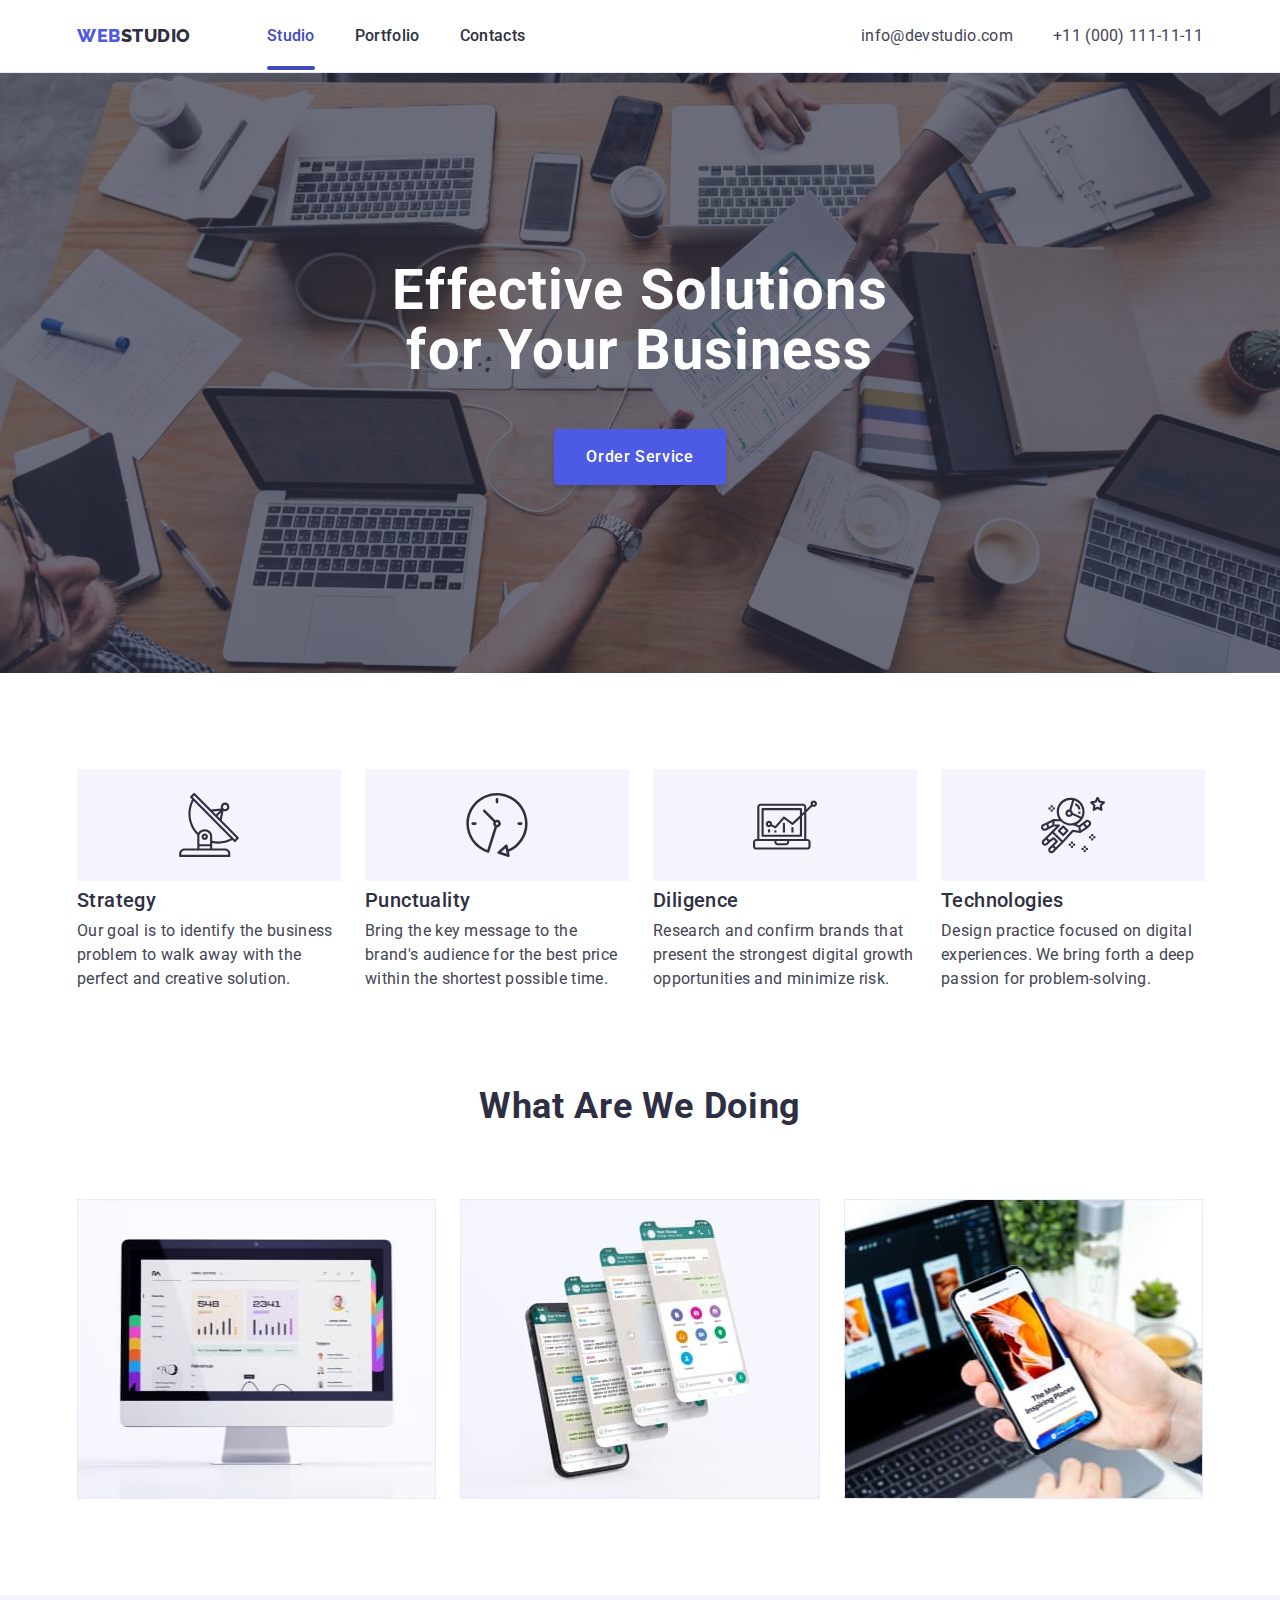
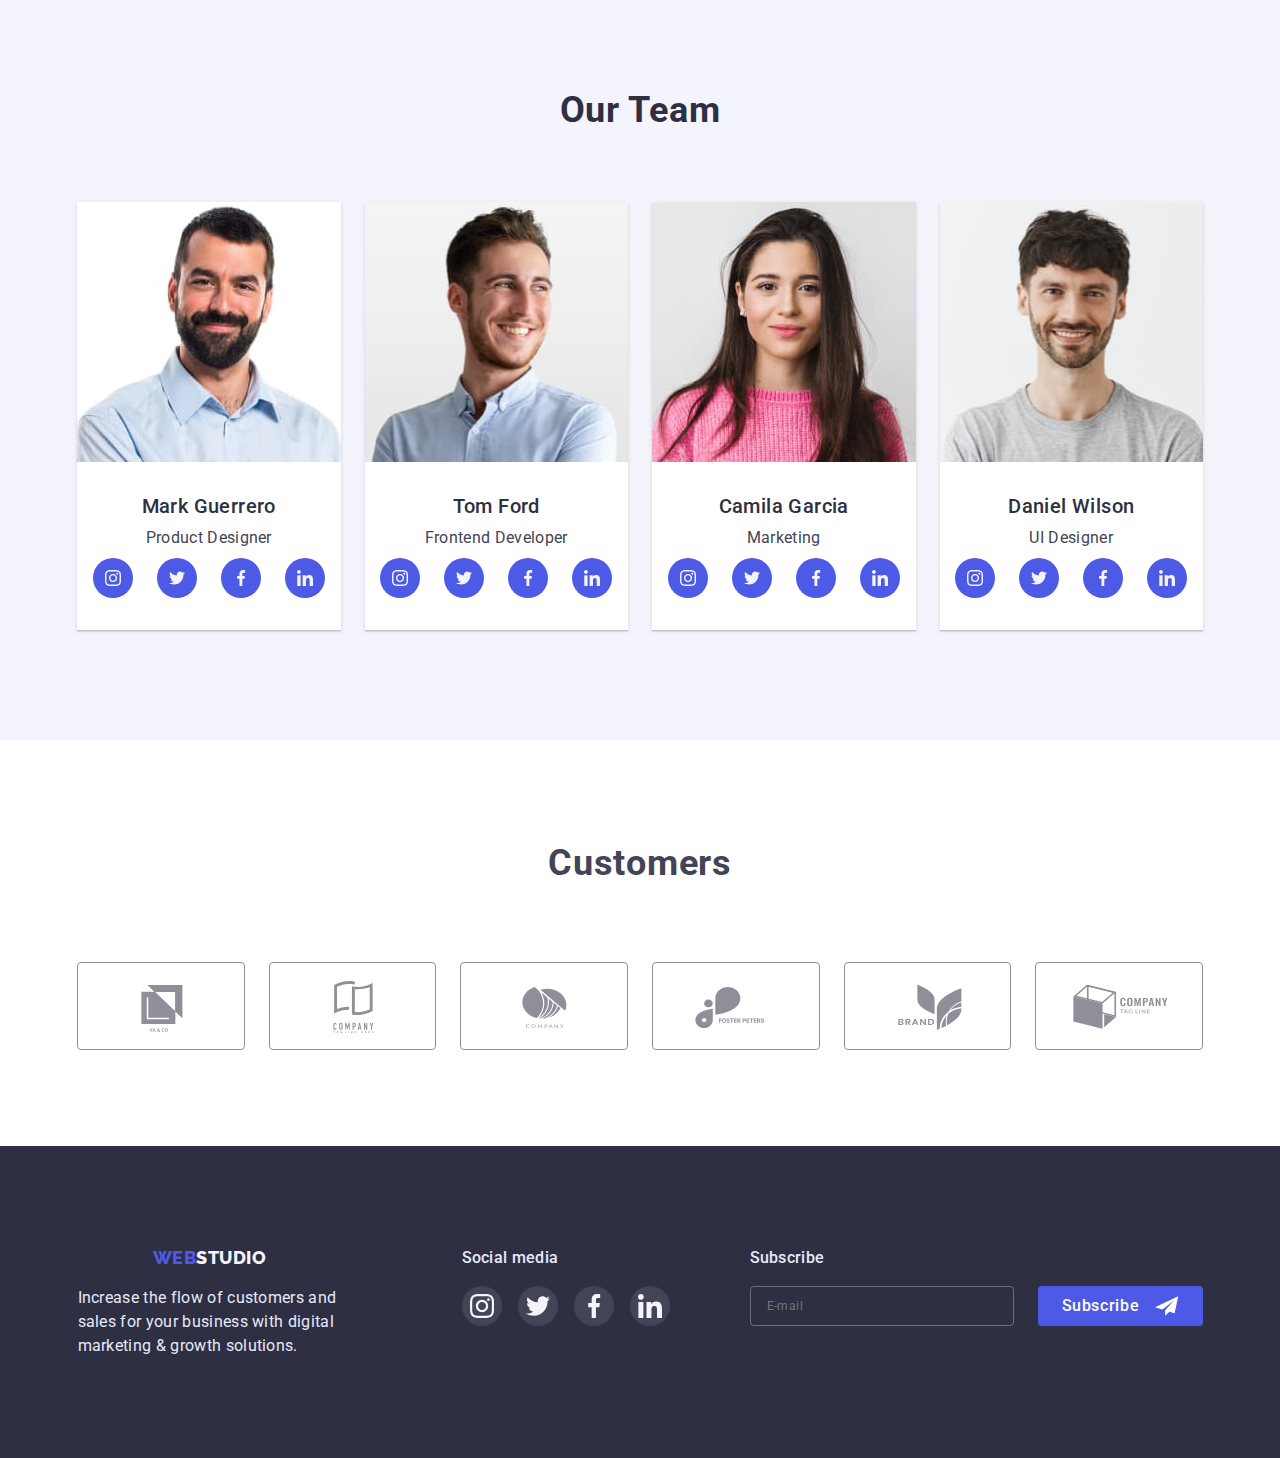
<file: index.html>
<!DOCTYPE html>
<html lang="en">
  <head>
    <meta charset="UTF-8" />
    <meta http-equiv="X-UA-Compatible" content="IE=edge" />
    <meta name="viewport" content="width=device-width, initial-scale=1.0" />
    <link rel="preconnect" href="https://fonts.googleapis.com" />
    <link rel="preconnect" href="https://fonts.gstatic.com" crossorigin />
    <link
      href="https://fonts.googleapis.com/css2?family=Raleway:wght@800&family=Roboto:wght@400;500;700&display=swap"
      rel="stylesheet"
    />
    <title>Document</title>
    <link
      rel="stylesheet"
      href="https://cdnjs.cloudflare.com/ajax/libs/modern-normalize/1.1.0/modern-normalize.min.css"
    />
    <link rel="stylesheet" href="./css/mobile.css" />
    <link rel="stylesheet" href="./css/tablet.css" />
    <link rel="stylesheet" href="./css/desktop.css" />
  </head>
  <body>
    <!-- Header-->
    <header class="header">
      <div class="header-container container">
        <nav class="header-nav">
          <a href="./index.html" class="logo"
            ><span class="logo-accent">Web</span>Studio</a
          >
          <ul class="site-nav list">
            <li>
              <a class="site-nav-link current" href="./index.html">Studio</a>
            </li>
            <li>
              <a class="site-nav-link" href="./portfolio.html">Portfolio</a>
            </li>
            <li>
              <a class="site-nav-link" href="">Contacts</a>
            </li>
          </ul>
        </nav>
        <button type="button" class="mobile-menu-open js-open-menu">
          <svg width="32" height="22" class="mobile-menu-open-icon">
            <use href="./images/icons.svg#hamburger"></use>
          </svg>
        </button>
        <address class="address">
          <ul class="contacts list">
            <li>
              <a class="email" href="mailto:info@devstudio.com"
                >info@devstudio.com</a
              >
            </li>
            <li>
              <a class="phone" href="tel:+110001111111">+11 (000) 111-11-11</a>
            </li>
          </ul>
        </address>
      </div>

      <div class="mobile-menu js-menu-container">
        <div class="container mobile-menu-container">
          <button class="mobile-menu-close-btn js-close-menu">
            <svg class="mobile-menu-close-icon" width="8" height="8">
              <use href="./images/icons.svg#icon-close"></use>
            </svg>
          </button>

          <ul class="mobile-nav">
            <li class="list">
              <a href="" class="mobile-nav-link link mob-current">Studio</a>
            </li>
            <li class="list">
              <a href="" class="mobile-nav-link link">Portfolio</a>
            </li>
            <li class="list">
              <a href="" class="mobile-nav-link link">Contacts</a>
            </li>
          </ul>
          <ul class="mobile-contacts-list list">
            <li class="mobile-contacts">
              <a href="tel:+110001111111" class="mobile-phone link"
                >+11 (000) 111-11-11</a
              >
            </li>
            <li class="mobile-contacts">
              <a href="mailto:info@devstudio.com" class="mobile-email link"
                >info@devstudio.com</a
              >
            </li>
          </ul>
          <ul class="mobile-media-list list">
            <li class="mobile-media-list-item">
              <a href="" class="mobile-media-link">
                <svg class="mobile-media-svg" width="24" height="24">
                  <use href="./images/icons.svg#icon-instagram"></use>
                </svg>
              </a>
            </li>
            <li class="mobile-media-list-item">
              <a href="" class="mobile-media-link">
                <svg class="mobile-media-svg" width="24" height="24">
                  <use href="./images/icons.svg#icon-twitter"></use>
                </svg>
              </a>
            </li>
            <li class="mobile-media-list-item">
              <a href="" class="mobile-media-link">
                <svg class="mobile-media-svg" width="24" height="24">
                  <use href="./images/icons.svg#icon-facebook"></use>
                </svg>
              </a>
            </li>
            <li class="mobile-media-list-item">
              <a href="" class="mobile-media-link">
                <svg class="mobile-media-svg" width="24" height="24">
                  <use href="./images/icons.svg#icon-linkedin"></use>
                </svg>
              </a>
            </li>
          </ul>
        </div>
      </div>
    </header>
    <main>
      <!-- Section hero -->
      <section class="hero-img hero">
        <div class="container">
          <h1 class="hero-title">Effective Solutions for Your Business</h1>
          <button class="hero-button" type="button" data-modal-open>
            Order Service
          </button>
        </div>
      </section>
      <!-- Section 1 ---->
      <section class="section">
        <div class="features-container container">
          <h2 class="visually-hidden">Features</h2>
          <ul class="features list">
            <li class="feature-li">
              <div class="feature-icon">
                <svg width="64px" height="64px" class="svg-feature">
                  <use href="./images/icons.svg#icon-antenna"></use>
                </svg>
              </div>
              <h3 class="feature-title">Strategy</h3>
              <p class="feature-text">
                Our goal is to identify the business problem to walk away with
                the perfect and creative solution.
              </p>
            </li>
            <li class="feature-li">
              <div class="feature-icon">
                <svg width="64px" height="64px" class="svg-feature">
                  <use href="./images/icons.svg#icon-clock"></use>
                </svg>
              </div>
              <h3 class="feature-title">Punctuality</h3>
              <p class="feature-text">
                Bring the key message to the brand's audience for the best price
                within the shortest possible time.
              </p>
            </li>
            <li class="feature-li">
              <div class="feature-icon">
                <svg width="64px" height="64px" class="svg-feature">
                  <use href="./images/icons.svg#icon-diagram"></use>
                </svg>
              </div>
              <h3 class="feature-title">Diligence</h3>
              <p class="feature-text">
                Research and confirm brands that present the strongest digital
                growth opportunities and minimize risk.
              </p>
            </li>
            <li class="feature-li">
              <div class="feature-icon">
                <svg width="64px" height="64px" class="svg-feature">
                  <use href="./images/icons.svg#icon-astronaut"></use>
                </svg>
              </div>
              <h3 class="feature-title">Technologies</h3>
              <p class="feature-text">
                Design practice focused on digital experiences. We bring forth a
                deep passion for problem-solving.
              </p>
            </li>
          </ul>
        </div>
      </section>
      <!-- Section 2 --->
      <section class="work section">
        <div class="container">
          <h2 class="work-title">What are we doing</h2>
          <ul class="work-list list">
            <li>
              <img
                srcset="
                  ./images/whatwedoing1.jpg    1x,
                  ./images/whatwedoing1-2x.jpg 2x
                "
                src="./images/whatwedoing1.jpg"
                alt="computer monitor"
                width="360"
                height="300"
              />
            </li>
            <li>
              <img
                srcset="
                  ./images/whatwedoing2.jpg    1x,
                  ./images/whatwedoing2-2x.jpg 2x
                "
                src="./images/whatwedoing2.jpg"
                alt="app screenshots"
                width="360"
                height="300"
              />
            </li>
            <li>
              <img
                srcset="
                  ./images/whatwedoing3.jpg    1x,
                  ./images/whatwedoing3-2x.jpg 2x
                "
                src="./images/whatwedoing3.jpg"
                alt="cellphone"
                width="360"
                height="300"
              />
            </li>
          </ul>
        </div>
      </section>
      <!-- Section 3 --->
      <section class="team-section section">
        <div class="container">
          <h2 class="team-title">Our Team</h2>
          <ul class="team-list list">
            <li class="team-member-card">
              <img
                srcset="./images/team1.jpg 1x, ./images/team1-2x.jpg 2x"
                src="./images/team1.jpg"
                alt="Team member 1"
                width="264"
                height="260"
              />
              <div class="team-member-info">
                <h3 class="team-member-name">Mark Guerrero</h3>
                <p class="team-member-job">Product Designer</p>
              </div>
              <div class="media-team-list">
                <ul class="media-team list">
                  <li class="media-team-icon">
                    <a href="" class="media-team-link">
                      <svg
                        width="16px"
                        height="16px"
                        class="media-team-icon-svg"
                      >
                        <use href="./images/icons.svg#icon-instagram"></use>
                      </svg>
                    </a>
                  </li>
                  <li class="media-team-icon">
                    <a href="" class="media-team-link">
                      <svg
                        width="16px"
                        height="16px"
                        class="media-team-icon-svg"
                      >
                        <use href="./images/icons.svg#icon-twitter"></use>
                      </svg>
                    </a>
                  </li>
                  <li class="media-team-icon">
                    <a href="" class="media-team-link">
                      <svg
                        width="16px"
                        height="16px"
                        class="media-team-icon-svg"
                      >
                        <use href="./images/icons.svg#icon-facebook"></use>
                      </svg>
                    </a>
                  </li>
                  <li class="media-team-icon">
                    <a href="" class="media-team-link">
                      <svg
                        width="16px"
                        height="16px"
                        class="media-team-icon-svg"
                      >
                        <use href="./images/icons.svg#icon-linkedin"></use>
                      </svg>
                    </a>
                  </li>
                </ul>
              </div>
            </li>
            <li class="team-member-card">
              <img
                srcset="./images/team2.jpg 1x, ./images/team2-2x.jpg 2x"
                src="./images/team2.jpg"
                alt="Team member 2"
                width="264"
                height="260"
              />
              <div class="team-member-info">
                <h3 class="team-member-name">Tom Ford</h3>
                <p class="team-member-job">Frontend Developer</p>
              </div>
              <div class="media-team-list">
                <ul class="media-team list">
                  <li class="media-team-icon">
                    <a href="" class="media-team-link">
                      <svg
                        width="16px"
                        height="16px"
                        class="media-team-icon-svg"
                      >
                        <use href="./images/icons.svg#icon-instagram"></use>
                      </svg>
                    </a>
                  </li>
                  <li class="media-team-icon">
                    <a href="" class="media-team-link">
                      <svg
                        width="16px"
                        height="16px"
                        class="media-team-icon-svg"
                      >
                        <use href="./images/icons.svg#icon-twitter"></use>
                      </svg>
                    </a>
                  </li>
                  <li class="media-team-icon">
                    <a href="" class="media-team-link">
                      <svg
                        width="16px"
                        height="16px"
                        class="media-team-icon-svg"
                      >
                        <use href="./images/icons.svg#icon-facebook"></use>
                      </svg>
                    </a>
                  </li>
                  <li class="media-team-icon">
                    <a href="" class="media-team-link">
                      <svg
                        width="16px"
                        height="16px"
                        class="media-team-icon-svg"
                      >
                        <use href="./images/icons.svg#icon-linkedin"></use>
                      </svg>
                    </a>
                  </li>
                </ul>
              </div>
            </li>
            <li class="team-member-card">
              <img
                srcset="./images/team3.jpg 1x, ./images/team3-2x.jpg 2x"
                src="./images/team3-2x.jpg"
                alt="Team member 3"
                width="264"
                height="260"
              />
              <div class="team-member-info">
                <h3 class="team-member-name">Camila Garcia</h3>
                <p class="team-member-job">Marketing</p>
              </div>
              <div class="media-team-list">
                <ul class="media-team list">
                  <li class="media-team-icon">
                    <a href="" class="media-team-link">
                      <svg
                        width="16px"
                        height="16px"
                        class="media-team-icon-svg"
                      >
                        <use href="./images/icons.svg#icon-instagram"></use>
                      </svg>
                    </a>
                  </li>
                  <li class="media-team-icon">
                    <a href="" class="media-team-link">
                      <svg
                        width="16px"
                        height="16px"
                        class="media-team-icon-svg"
                      >
                        <use href="./images/icons.svg#icon-twitter"></use>
                      </svg>
                    </a>
                  </li>
                  <li class="media-team-icon">
                    <a href="" class="media-team-link">
                      <svg
                        width="16px"
                        height="16px"
                        class="media-team-icon-svg"
                      >
                        <use href="./images/icons.svg#icon-facebook"></use>
                      </svg>
                    </a>
                  </li>
                  <li class="media-team-icon">
                    <a href="" class="media-team-link">
                      <svg
                        width="16px"
                        height="16px"
                        class="media-team-icon-svg"
                      >
                        <use href="./images/icons.svg#icon-linkedin"></use>
                      </svg>
                    </a>
                  </li>
                </ul>
              </div>
            </li>
            <li class="team-member-card">
              <img
                srcset="./images/team4.jpg 1x, ./images/team4-2x.jpg 2x"
                src="./images/team4.jpg"
                alt="Team member 4"
                width="264"
                height="260"
              />
              <div class="team-member-info">
                <h3 class="team-member-name">Daniel Wilson</h3>
                <p class="team-member-job">UI Designer</p>
              </div>
              <div class="media-team-list">
                <ul class="media-team list">
                  <li class="media-team-icon">
                    <a href="" class="media-team-link">
                      <svg
                        width="16px"
                        height="16px"
                        class="media-team-icon-svg"
                      >
                        <use href="./images/icons.svg#icon-instagram"></use>
                      </svg>
                    </a>
                  </li>
                  <li class="media-team-icon">
                    <a href="" class="media-team-link">
                      <svg
                        width="16px"
                        height="16px"
                        class="media-team-icon-svg"
                      >
                        <use href="./images/icons.svg#icon-twitter"></use>
                      </svg>
                    </a>
                  </li>
                  <li class="media-team-icon">
                    <a href="" class="media-team-link">
                      <svg
                        width="16px"
                        height="16px"
                        class="media-team-icon-svg"
                      >
                        <use href="./images/icons.svg#icon-facebook"></use>
                      </svg>
                    </a>
                  </li>
                  <li class="media-team-icon">
                    <a href="" class="media-team-link">
                      <svg
                        width="16px"
                        height="16px"
                        class="media-team-icon-svg"
                      >
                        <use href="./images/icons.svg#icon-linkedin"></use>
                      </svg>
                    </a>
                  </li>
                </ul>
              </div>
            </li>
          </ul>
        </div>
      </section>

      <!-- Customers -->
      <section class="customers-section section">
        <div class="container">
          <h2 class="customers-title">Customers</h2>
          <ul class="customers list">
            <li class="customers-item">
              <a href="" class="customers-link">
                <svg width="104px" height="56px" class="customers-svg">
                  <use href="./images/icons.svg#icon-Logo1"></use>
                </svg>
              </a>
            </li>
            <li class="customers-item">
              <a href="" class="customers-link">
                <svg width="104px" height="56px" class="customers-svg">
                  <use href="./images/icons.svg#icon-Logo2"></use>
                </svg>
              </a>
            </li>
            <li class="customers-item">
              <a href="" class="customers-link">
                <svg width="104px" height="56px" class="customers-svg">
                  <use href="./images/icons.svg#icon-Logo3"></use>
                </svg>
              </a>
            </li>
            <li class="customers-item">
              <a href="" class="customers-link">
                <svg width="104px" height="56px" class="customers-svg">
                  <use href="./images/icons.svg#icon-Logo4"></use>
                </svg>
              </a>
            </li>
            <li class="customers-item">
              <a href="" class="customers-link">
                <svg width="104px" height="56px" class="customers-svg">
                  <use href="./images/icons.svg#icon-Logo5"></use>
                </svg>
              </a>
            </li>
            <li class="customers-item">
              <a href="" class="customers-link">
                <svg width="104px" height="56px" class="customers-svg">
                  <use href="./images/icons.svg#icon-Logo6"></use>
                </svg>
              </a>
            </li>
          </ul>
        </div>
      </section>
    </main>
    <!-- Footer -->
    <footer class="page-footer">
      <div class="footer-container container">
        <div class="footer-info-wrap">
          <div class="footer-info">
            <a href="./index.html" class="logo-footer"
              ><span class="logo-accent">Web</span>Studio</a
            >
            <p class="footer-text">
              Increase the flow of customers and sales for your business with
              digital marketing & growth solutions.
            </p>
          </div>
          <div class="media-footer">
            <p class="media-footer-title">Social media</p>
            <ul class="media-footer-list list">
              <li class="media-footer-icon">
                <a href="" class="media-footer-link">
                  <svg width="24px" height="24px" class="media-footer-svg">
                    <use href="./images/icons.svg#icon-instagram"></use>
                  </svg>
                </a>
              </li>
              <li class="media-footer-icon">
                <a href="" class="media-footer-link">
                  <svg width="24px" height="24px" class="media-footer-svg">
                    <use href="./images/icons.svg#icon-twitter"></use>
                  </svg>
                </a>
              </li>
              <li class="media-footer-icon">
                <a href="" class="media-footer-link">
                  <svg width="24px" height="24px" class="media-footer-svg">
                    <use href="./images/icons.svg#icon-facebook"></use>
                  </svg>
                </a>
              </li>
              <li class="media-footer-icon">
                <a href="" class="media-footer-link">
                  <svg width="24px" height="24px" class="media-footer-svg">
                    <use href="./images/icons.svg#icon-linkedin"></use>
                  </svg>
                </a>
              </li>
            </ul>
          </div>
        </div>
        <div class="subscribe-wrap">
          <p class="subscribe-title" for="subscribe">Subscribe</p>
          <form class="subscribe-form">
            <input
              class="subscribe-input"
              name="subscribe"
              id="subscribe"
              type="email"
              placeholder="E-mail"
            />
            <button type="submit" class="subscribe-button">
              Subscribe<svg width="24px" height="24px" class="media-footer-svg">
                <use href="./images/icons.svg#icon-subscribe"></use>
              </svg>
            </button>
          </form>
        </div>
      </div>
    </footer>
    <!-- Modal -->
    <div data-modal class="backdrop is-hidden">
      <div class="modal-window">
        <button class="modal-btn" data-modal-close>
          <svg class="modal-close" height="8px" width="8px">
            <use href="./images/icons.svg#icon-close"></use>
          </svg>
        </button>

        <p class="modal-title">Leave your contacts and we will call you back</p>
        <form class="modal-form">
          <div class="modal-form-field">
            <label class="modal-form-label" for="user-name">Name</label>
            <div class="input-wrap">
              <input
                class="modal-input"
                id="user-name"
                name="user-name"
                type="text"
              />
              <svg class="modal-icon" width="18" height="18">
                <use href="./images/icons.svg#icon-person"></use>
              </svg>
            </div>
          </div>

          <div class="modal-form-field">
            <label class="modal-form-label" for="user-tel">Phone</label>
            <div class="input-wrap">
              <input
                type="tel"
                class="modal-input"
                name="user-phone-number"
                id="user-tel"
              /><svg class="modal-icon" height="24px" width="18px">
                <use href="./images/icons.svg#icon-phone"></use>
              </svg>
            </div>
          </div>

          <div class="modal-form-field">
            <label class="modal-form-label" for="user-email">Email</label>
            <div class="input-wrap">
              <input
                type="email"
                class="modal-input"
                name="user-email"
                id="user-email"
              /><svg class="modal-icon" height="24px" width="18px">
                <use href="./images/icons.svg#icon-email"></use>
              </svg>
            </div>
          </div>

          <div class="modal-form-field">
            <label class="modal-form-label" for="user-comment">Comment</label>
            <input
              type="text"
              class="modal-input-comment"
              name="user-comment"
              id="user-comment"
              placeholder="Text input"
            />
          </div>
          <input
            class="input-check visually-hidden"
            type="checkbox"
            id="policy"
            value="true"
          />
          <label for="policy" class="check-text">
            I accept the terms and conditions of the
            <a href="" class="privacy-policy">Privacy Policy</a>
          </label>

          <button type="submit" class="submit-button">Send</button>
        </form>
      </div>
    </div>
    <script src="./js/modal.js"></script>
    <script src="./js/mobile-menu.js"></script>
  </body>
</html>
</file>
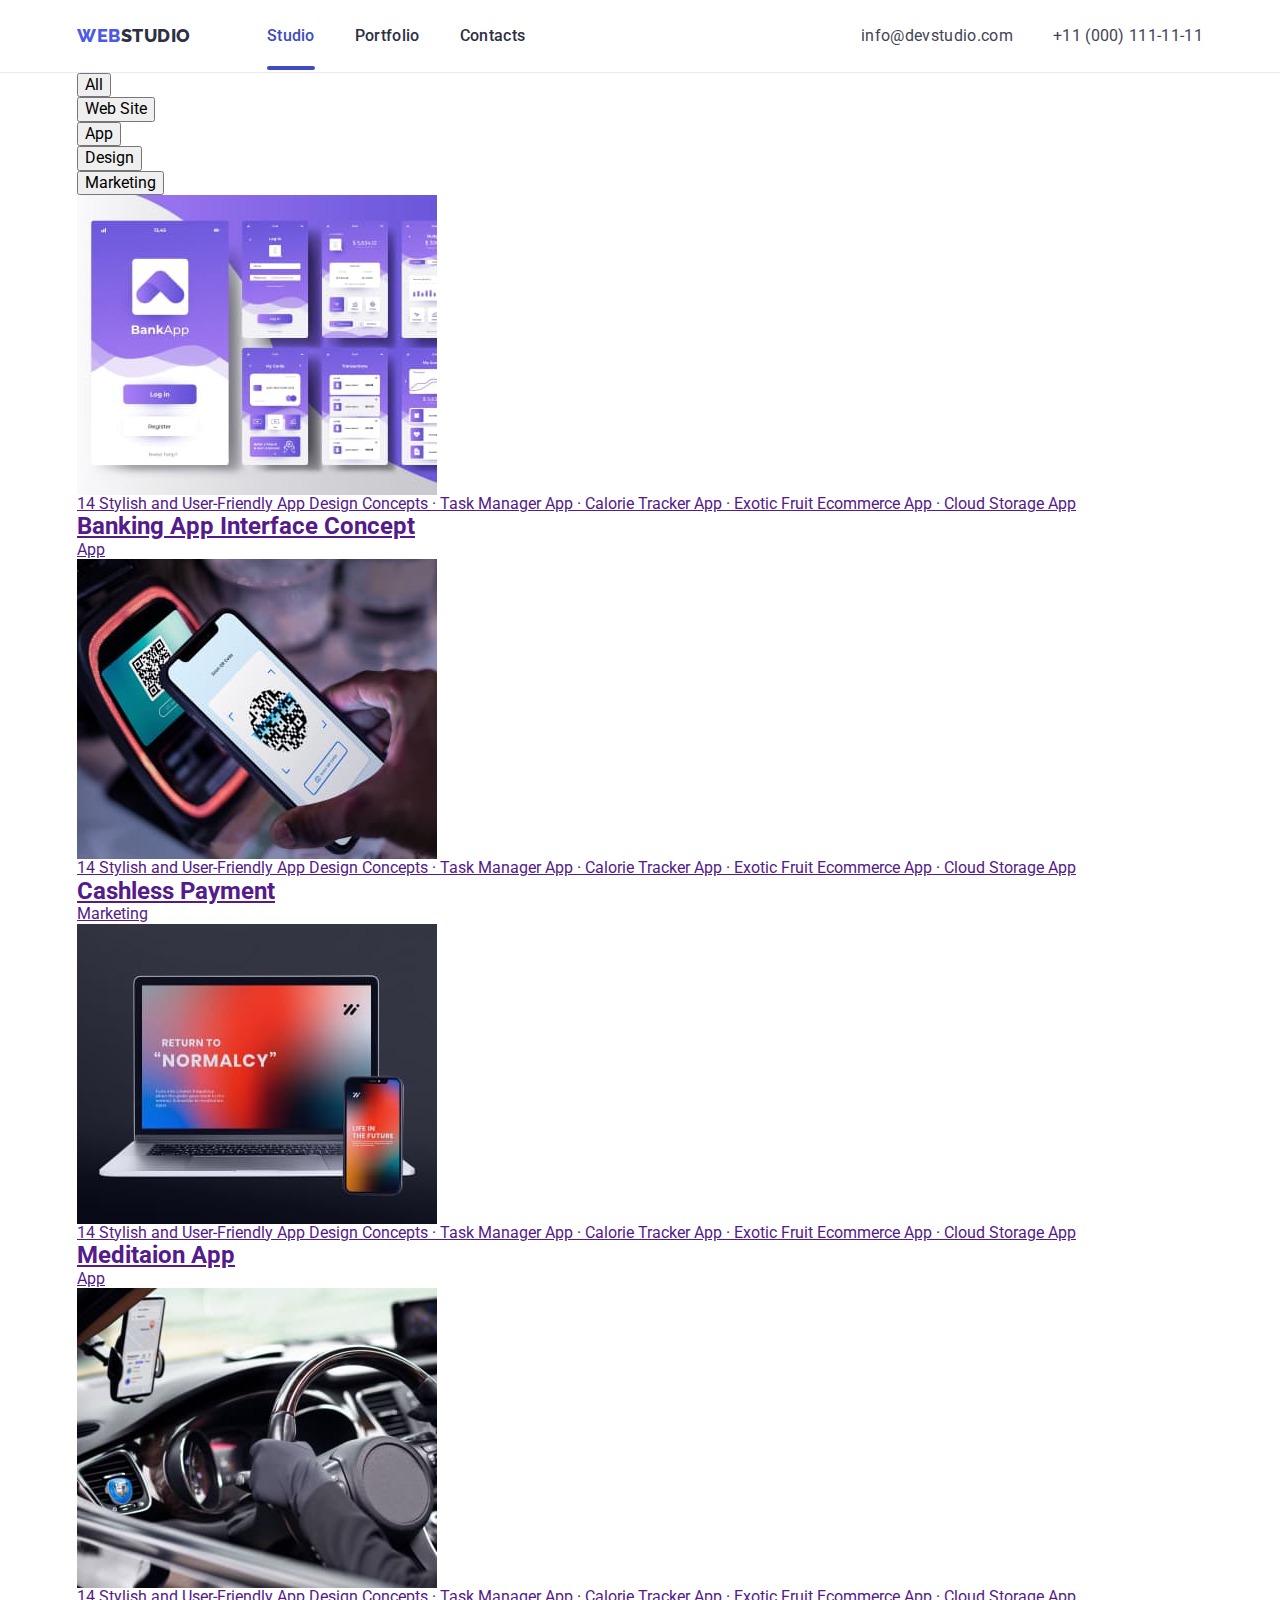
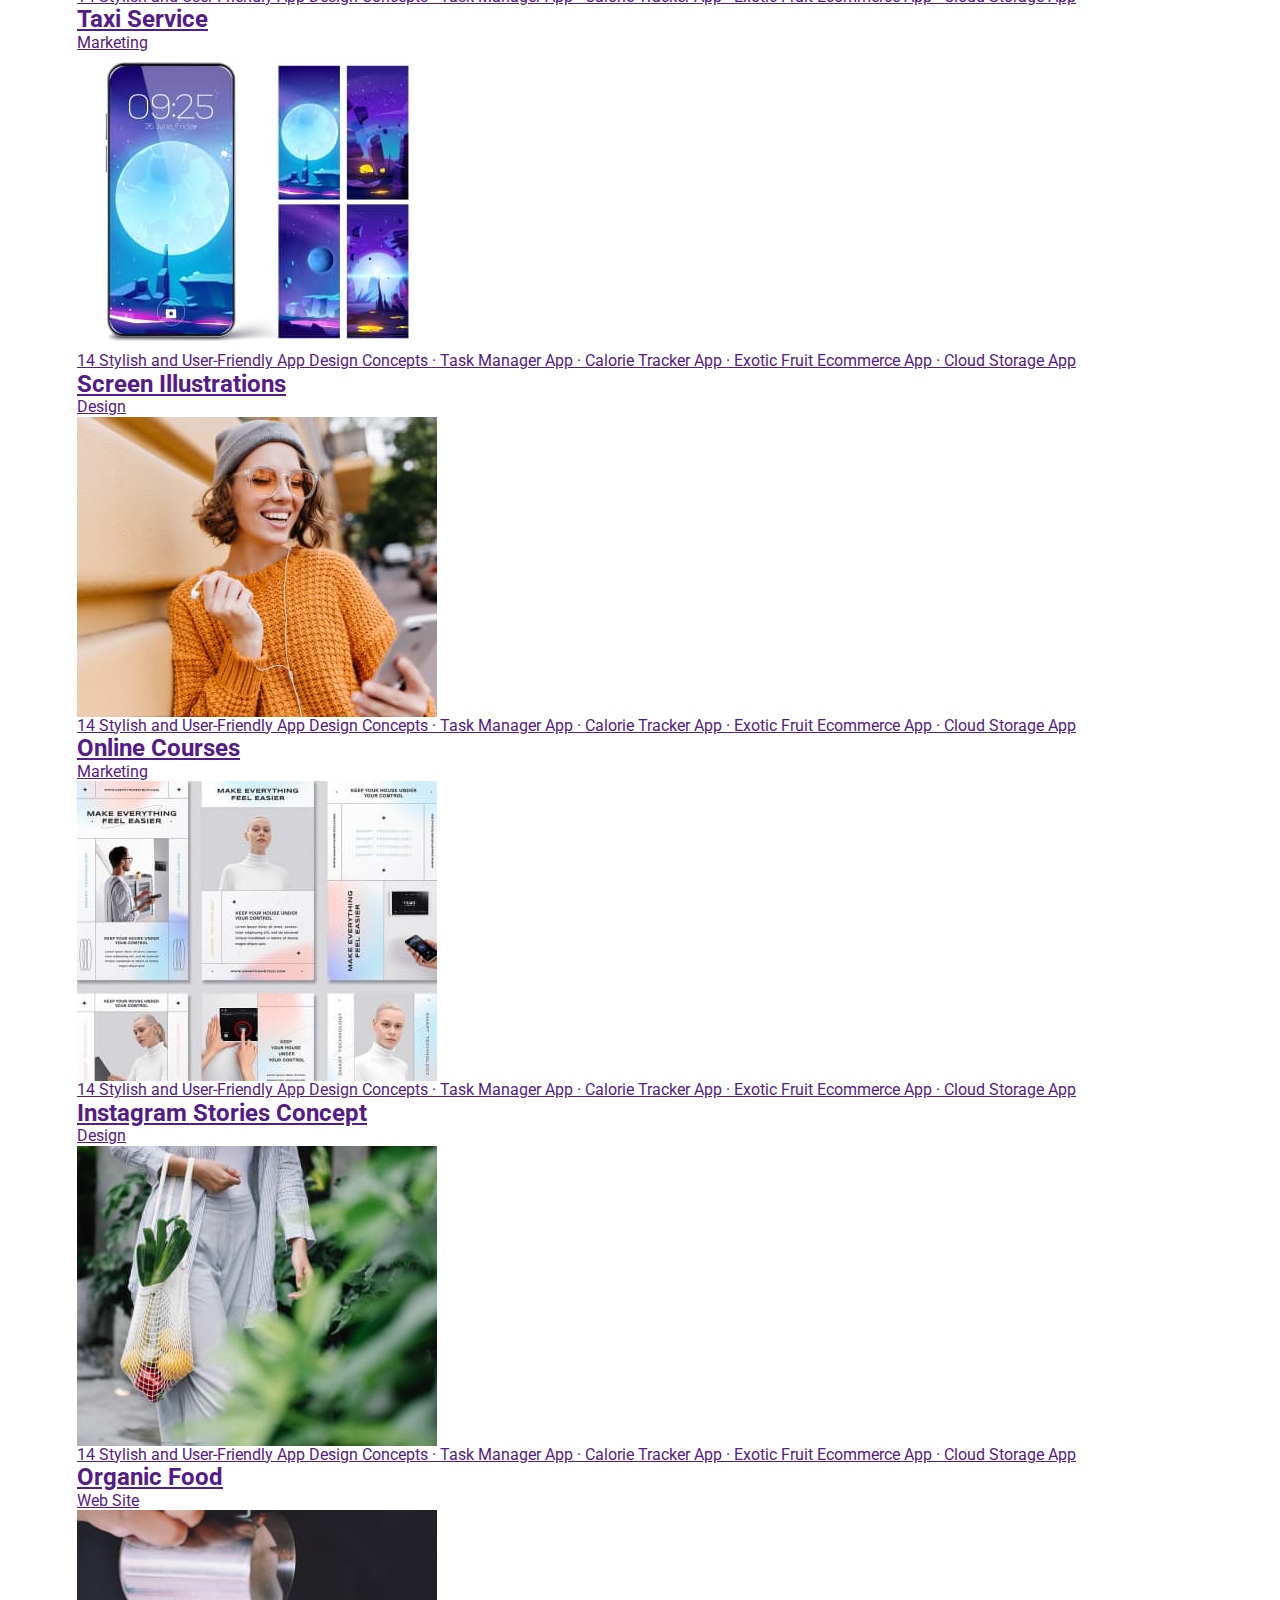
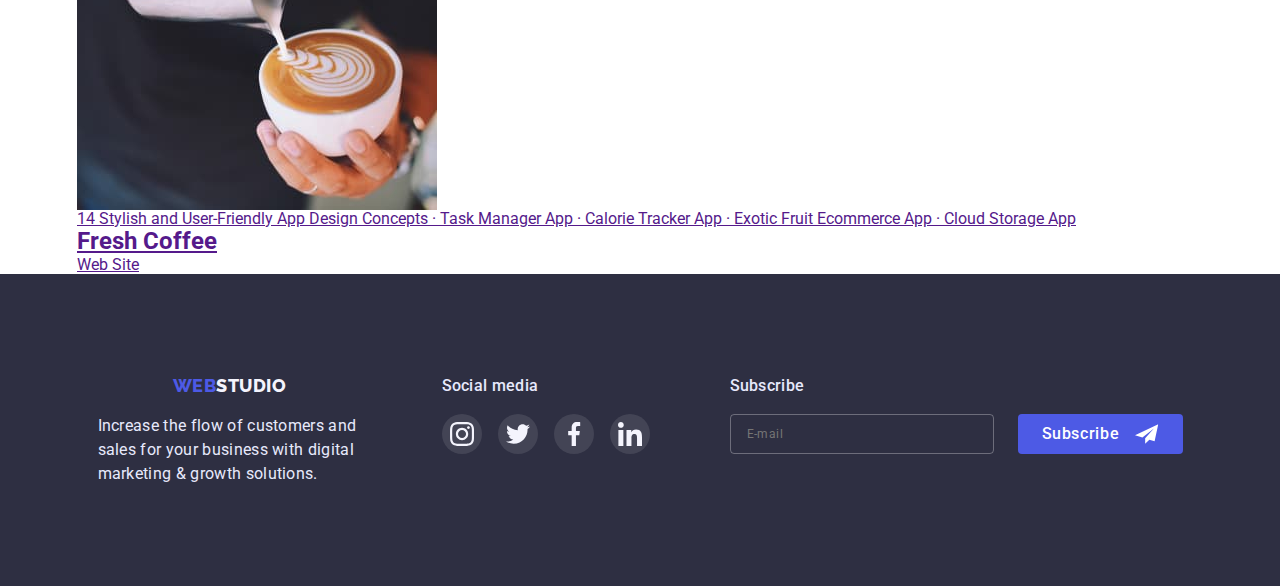
<file: portfolio.html>
<!DOCTYPE html>
<html lang="en">
  <head>
    <meta charset="UTF-8" />
    <meta http-equiv="X-UA-Compatible" content="IE=edge" />
    <meta name="viewport" content="width=device-width, initial-scale=1.0" />
    <link rel="preconnect" href="https://fonts.googleapis.com" />
    <link rel="preconnect" href="https://fonts.gstatic.com" crossorigin />
    <link
      href="https://fonts.googleapis.com/css2?family=Raleway:wght@800&family=Roboto:wght@400;500;700&display=swap"
      rel="stylesheet"
    />
    <title>Document</title>
    <link
      rel="stylesheet"
      href="https://cdnjs.cloudflare.com/ajax/libs/modern-normalize/1.1.0/modern-normalize.min.css"
    />
    <link rel="stylesheet" href="./css/mobile.css" />
    <link rel="stylesheet" href="./css/tablet.css" />
    <link rel="stylesheet" href="./css/desktop.css" />
  </head>
  <body>
    <!-- Header -->
    <header class="header">
      <div class="header-container container">
        <nav class="header-nav">
          <a href="./index.html" class="logo"
            ><span class="logo-accent">Web</span>Studio</a
          >
          <ul class="site-nav list">
            <li>
              <a class="site-nav-link current" href="./index.html">Studio</a>
            </li>
            <li>
              <a class="site-nav-link" href="./portfolio.html">Portfolio</a>
            </li>
            <li>
              <a class="site-nav-link" href="">Contacts</a>
            </li>
          </ul>
        </nav>
        <button type="button" class="mobile-menu-open js-open-menu">
          <svg width="32" height="22" class="mobile-menu-open-icon">
            <use href="./images/icons.svg#hamburger"></use>
          </svg>
        </button>
        <address class="address">
          <ul class="contacts list">
            <li>
              <a class="email" href="mailto:info@devstudio.com"
                >info@devstudio.com</a
              >
            </li>
            <li>
              <a class="phone" href="tel:+110001111111">+11 (000) 111-11-11</a>
            </li>
          </ul>
        </address>
      </div>

      <div class="mobile-menu js-menu-container">
        <div class="container mobile-menu-container">
          <button class="mobile-menu-close-btn js-close-menu">
            <svg class="mobile-menu-close-icon" width="8" height="8">
              <use href="./images/icons.svg#icon-close"></use>
            </svg>
          </button>

          <ul class="mobile-nav">
            <li class="list">
              <a href="" class="mobile-nav-link link mob-current">Studio</a>
            </li>
            <li class="list">
              <a href="" class="mobile-nav-link link">Portfolio</a>
            </li>
            <li class="list">
              <a href="" class="mobile-nav-link link">Contacts</a>
            </li>
          </ul>
          <ul class="mobile-contacts-list list">
            <li class="mobile-contacts">
              <a href="tel:+110001111111" class="mobile-phone link"
                >+11 (000) 111-11-11</a
              >
            </li>
            <li class="mobile-contacts">
              <a href="mailto:info@devstudio.com" class="mobile-email link"
                >info@devstudio.com</a
              >
            </li>
          </ul>
          <ul class="mobile-media-list list">
            <li class="mobile-media-list-item">
              <a href="" class="mobile-media-link">
                <svg class="mobile-media-svg" width="24" height="24">
                  <use href="./images/icons.svg#icon-instagram"></use>
                </svg>
              </a>
            </li>
            <li class="mobile-media-list-item">
              <a href="" class="mobile-media-link">
                <svg class="mobile-media-svg" width="24" height="24">
                  <use href="./images/icons.svg#icon-twitter"></use>
                </svg>
              </a>
            </li>
            <li class="mobile-media-list-item">
              <a href="" class="mobile-media-link">
                <svg class="mobile-media-svg" width="24" height="24">
                  <use href="./images/icons.svg#icon-facebook"></use>
                </svg>
              </a>
            </li>
            <li class="mobile-media-list-item">
              <a href="" class="mobile-media-link">
                <svg class="mobile-media-svg" width="24" height="24">
                  <use href="./images/icons.svg#icon-linkedin"></use>
                </svg>
              </a>
            </li>
          </ul>
        </div>
      </div>
    </header>

    <!-- Section 1 -->
    <main>
      <section class="portfolio">
        <div class="container">
          <h1 class="visually-hidden">Filter</h1>
          <ul class="filter-btn list">
            <li><button class="btn" type="button">All</button></li>
            <li><button class="btn" type="button">Web Site</button></li>
            <li><button class="btn" type="button">App</button></li>
            <li><button class="btn" type="button">Design</button></li>
            <li><button class="btn" type="button">Marketing</button></li>
          </ul>
          <ul class="cards list">
            <a href="" class="filter-link">
              <li class="filter-card">
                <div class="filter-card-overlay">
                  <img
                    src="./images/img8.jpg"
                    alt="bank app screens"
                    width="360"
                    height="300"
                  />
                  <div class="overlay-text-wrap">
                    <p class="overlay-text">
                      14 Stylish and User-Friendly App Design Concepts · Task
                      Manager App · Calorie Tracker App · Exotic Fruit Ecommerce
                      App · Cloud Storage App
                    </p>
                  </div>
                </div>
                <div class="card-border card-wrap">
                  <h2 class="card-title">Banking App Interface Concept</h2>
                  <p class="card-text">App</p>
                </div>
              </li>
            </a>
            <a href="" class="filter-link">
              <li class="filter-card">
                <div class="filter-card-overlay">
                  <img
                    src="./images/img9.jpg"
                    alt="bank app screens"
                    width="360"
                    height="300"
                  />
                  <div class="overlay-text-wrap">
                    <p class="overlay-text">
                      14 Stylish and User-Friendly App Design Concepts · Task
                      Manager App · Calorie Tracker App · Exotic Fruit Ecommerce
                      App · Cloud Storage App
                    </p>
                  </div>
                </div>
                <div class="card-border card-wrap">
                  <h2 class="card-title">Cashless Payment</h2>
                  <p class="card-text">Marketing</p>
                </div>
              </li>
            </a>
            <a href="" class="filter-link">
              <li class="filter-card">
                <div class="filter-card-overlay">
                  <img
                    src="./images/img10.jpg"
                    alt="bank app screens"
                    width="360"
                    height="300"
                  />
                  <div class="overlay-text-wrap">
                    <p class="overlay-text">
                      14 Stylish and User-Friendly App Design Concepts · Task
                      Manager App · Calorie Tracker App · Exotic Fruit Ecommerce
                      App · Cloud Storage App
                    </p>
                  </div>
                </div>
                <div class="card-border card-wrap">
                  <h2 class="card-title">Meditaion App</h2>
                  <p class="card-text">App</p>
                </div>
              </li>
            </a>
            <a href="" class="filter-link">
              <li class="filter-card">
                <div class="filter-card-overlay">
                  <img
                    src="./images/img11.jpg"
                    alt="bank app screens"
                    width="360"
                    height="300"
                  />
                  <div class="overlay-text-wrap">
                    <p class="overlay-text">
                      14 Stylish and User-Friendly App Design Concepts · Task
                      Manager App · Calorie Tracker App · Exotic Fruit Ecommerce
                      App · Cloud Storage App
                    </p>
                  </div>
                </div>
                <div class="card-border card-wrap">
                  <h2 class="card-title">Taxi Service</h2>
                  <p class="card-text">Marketing</p>
                </div>
              </li>
            </a>
            <a href="" class="filter-link">
              <li class="filter-card">
                <div class="filter-card-overlay">
                  <img
                    src="./images/img12.jpg"
                    alt="bank app screens"
                    width="360"
                    height="300"
                  />
                  <div class="overlay-text-wrap">
                    <p class="overlay-text">
                      14 Stylish and User-Friendly App Design Concepts · Task
                      Manager App · Calorie Tracker App · Exotic Fruit Ecommerce
                      App · Cloud Storage App
                    </p>
                  </div>
                </div>
                <div class="card-border card-wrap">
                  <h2 class="card-title">Screen Illustrations</h2>
                  <p class="card-text">Design</p>
                </div>
              </li>
            </a>
            <a href="" class="filter-link">
              <li class="filter-card">
                <div class="filter-card-overlay">
                  <img
                    src="./images/img13.jpg"
                    alt="bank app screens"
                    width="360"
                    height="300"
                  />
                  <div class="overlay-text-wrap">
                    <p class="overlay-text">
                      14 Stylish and User-Friendly App Design Concepts · Task
                      Manager App · Calorie Tracker App · Exotic Fruit Ecommerce
                      App · Cloud Storage App
                    </p>
                  </div>
                </div>
                <div class="card-border card-wrap">
                  <h2 class="card-title">Online Courses</h2>
                  <p class="card-text">Marketing</p>
                </div>
              </li>
            </a>
            <a href="" class="filter-link">
              <li class="filter-card">
                <div class="filter-card-overlay">
                  <img
                    src="./images/img14.jpg"
                    alt="bank app screens"
                    width="360"
                    height="300"
                  />
                  <div class="overlay-text-wrap">
                    <p class="overlay-text">
                      14 Stylish and User-Friendly App Design Concepts · Task
                      Manager App · Calorie Tracker App · Exotic Fruit Ecommerce
                      App · Cloud Storage App
                    </p>
                  </div>
                </div>
                <div class="card-border card-wrap">
                  <h2 class="card-title">Instagram Stories Concept</h2>
                  <p class="card-text">Design</p>
                </div>
              </li>
            </a>
            <a href="" class="filter-link">
              <li class="filter-card">
                <div class="filter-card-overlay">
                  <img
                    src="./images/img15.jpg"
                    alt="bank app screens"
                    width="360"
                    height="300"
                  />
                  <div class="overlay-text-wrap">
                    <p class="overlay-text">
                      14 Stylish and User-Friendly App Design Concepts · Task
                      Manager App · Calorie Tracker App · Exotic Fruit Ecommerce
                      App · Cloud Storage App
                    </p>
                  </div>
                </div>
                <div class="card-border card-wrap">
                  <h2 class="card-title">Organic Food</h2>
                  <p class="card-text">Web Site</p>
                </div>
              </li>
            </a>
            <a href="" class="filter-link">
              <li class="filter-card">
                <div class="filter-card-overlay">
                  <img
                    src="./images/img16.jpg"
                    alt="bank app screens"
                    width="360"
                    height="300"
                  />
                  <div class="overlay-text-wrap">
                    <p class="overlay-text">
                      14 Stylish and User-Friendly App Design Concepts · Task
                      Manager App · Calorie Tracker App · Exotic Fruit Ecommerce
                      App · Cloud Storage App
                    </p>
                  </div>
                </div>
                <div class="card-border card-wrap">
                  <h2 class="card-title">Fresh Coffee</h2>
                  <p class="card-text">Web Site</p>
                </div>
              </li>
            </a>
          </ul>
        </div>
      </section>
    </main>

    <!-- Footer -->
    <footer class="page-footer">
      <div class="footer-container container">
        <div class="footer-info">
          <a href="./index.html" class="logo-footer"
            ><span class="logo-accent">Web</span>Studio</a
          >
          <p class="footer-text">
            Increase the flow of customers and sales for your business with
            digital marketing & growth solutions.
          </p>
        </div>
        <div class="media-footer">
          <p class="media-footer-title">Social media</p>
          <ul class="media-footer-list list">
            <li class="media-footer-icon">
              <a href="" class="media-footer-link">
                <svg width="24px" height="24px" class="media-footer-svg">
                  <use href="./images/icons.svg#icon-instagram"></use>
                </svg>
              </a>
            </li>
            <li class="media-footer-icon">
              <a href="" class="media-footer-link">
                <svg width="24px" height="24px" class="media-footer-svg">
                  <use href="./images/icons.svg#icon-twitter"></use>
                </svg>
              </a>
            </li>
            <li class="media-footer-icon">
              <a href="" class="media-footer-link">
                <svg width="24px" height="24px" class="media-footer-svg">
                  <use href="./images/icons.svg#icon-facebook"></use>
                </svg>
              </a>
            </li>
            <li class="media-footer-icon">
              <a href="" class="media-footer-link">
                <svg width="24px" height="24px" class="media-footer-svg">
                  <use href="./images/icons.svg#icon-linkedin"></use>
                </svg>
              </a>
            </li>
          </ul>
        </div>

        <div class="subscribe-wrap">
          <p class="subscribe-title" for="subscribe">Subscribe</p>
          <form class="subscribe-form">
            <input
              class="subscribe-input"
              name="subscribe"
              id="subscribe"
              type="email"
              placeholder="E-mail"
            />
            <button type="submit" class="subscribe-button">
              Subscribe<svg width="24px" height="24px" class="media-footer-svg">
                <use href="./images/icons.svg#icon-subscribe"></use>
              </svg>
            </button>
          </form>
        </div>
      </div>
    </footer>
  </body>
</html>
</file>
<file: css/mobile.css>
:root {
  --brand-color: #4d5ae5;
  --pressed-state: #404bbf;
  --dark: #2e2f42;
  --success: #31d0aa;
  --text: #434455;
  --subtle-text: #8e8f99;
  --accent: #e7e9fc;
  --light: #f4f4fd;
  --background: #ffffff;
  --white-text: #ffffff;
  --transition: 250ms cubic-bezier(0.4, 0, 0.2, 1);
}
html {
  box-sizing: border-box;
}
*,
*::before,
*::after {
  box-sizing: inherit;
}
button {
  cursor: pointer;
}
address {
  font-style: normal;
}
img {
  display: block;
  max-width: 100%;
  height: auto;
}
body {
  font-family: 'Roboto', sans-serif;
  background-color: var(--background);
  color: var(--text);
}
ul {
  margin: 0;
  padding-left: 0;
}
p,
h1,
h2,
h3,
h4,
h5,
h6 {
  margin: 0;
}
.list {
  text-decoration: none;
  list-style: none;
}
.visually-hidden {
  position: absolute;
  white-space: nowrap;
  width: 1px;
  height: 1px;
  overflow: hidden;
  border: 0;
  padding: 0;
  clip: rect(0 0 0 0);
  clip-path: inset(50%);
  margin: -1px;
}
.section {
  padding-top: 96px;
  padding-bottom: 96px;
}
.container {
  max-width: 428px;
  padding-left: 16px;
  padding-right: 16px;
  margin-left: auto;
  margin-right: auto;
}
/*-------------------- Header ----------------------*/
.header {
  border-bottom: 1px solid var(--accent);
}
.header-container {
  display: flex;
  align-items: center;
}
.header-nav {
  display: flex;
  align-items: center;
}
.site-nav {
  display: none;
}
.contacts {
  display: none;
}
.logo {
  padding-top: 24px;
  padding-bottom: 24px;
  color: var(--dark);
  text-decoration: none;
  font-family: Raleway;
  font-size: 18px;
  font-weight: 800;
  line-height: 1.33;
  letter-spacing: 0.03em;
  text-align: left;
  text-transform: uppercase;
}
.logo-accent {
  color: var(--brand-color);
  font-family: Raleway;
  font-size: 18px;
  font-weight: 800;
  line-height: 1.33;
  letter-spacing: 0.03em;
  text-align: left;
  text-transform: uppercase;
}
/* ------------------ Mobile menu -------------------- */
.mobile-menu-open {
  width: 32px;
  height: 22px;
  border: none;
  background-color: transparent;
  padding: 0;
  margin-left: auto;
}
.mobile-menu-open-icon {
  stroke: var(--dark);
}
.mobile-menu {
  position: fixed;
  width: 100%;
  height: 100%;
  background-color: var(--white-text);
  top: 0;
  left: 0;
  z-index: 1000;
  opacity: 0;
  visibility: hidden;
  pointer-events: none;
  transition: visibility var(--transition), opacity var(--transition);
}
.mobile-menu.is-open {
  opacity: 1;
  visibility: visible;
  pointer-events: auto;
}
.mobile-menu-container {
  position: relative;
  height: 100%;
  display: flex;
  flex-direction: column;
  justify-content: space-between;
  padding-top: 24px;
  padding-bottom: 40px;
}
.mobile-menu-close-btn {
  position: absolute;
  display: flex;
  right: 24px;
  top: 24px;
  width: 24px;
  height: 24px;
  margin-bottom: 24px;
  align-items: center;
  justify-content: center;
  background-color: var(--accent);
  border: 1px solid rgba(0, 0, 0, 0.1);
  border-radius: 50%;
  cursor: pointer;
  transition-property: background-color;
  transition: var(--transition);
}
.mobile-menu-close-btn:hover,
.mobile-menu-close-btn:focus {
  fill: var(--white-text);
  background-color: var(--pressed-state);
}
.mobile-nav {
  margin-top: 32px;
  display: flex;
  flex-direction: column;
  gap: 40px;
}
.mobile-nav-link {
  font-style: normal;
  font-weight: 700;
  font-size: 36px;
  line-height: 1.11;
  letter-spacing: 0.02em;
  color: var(--dark);
  text-decoration: none;
  transition-property: color;
  transition: var(--transition);
}
.mob-current {
  color: var(--pressed-state);
}

.mobile-contacts-list {
  display: flex;
  flex-direction: column;
  gap: 40px;
  margin-bottom: 48px;
  margin-top: auto;
}
.mobile-contacts {
  display: flex;
  gap: 40px;
}
.mobile-phone {
  font-style: normal;
  font-weight: 700;
  font-size: 36px;
  line-height: 1.11;
  color: var(--brand-color);
  letter-spacing: 0.02em;
  text-decoration: none;
  transition-property: color;
  transition: var(--transition);
}
.mobile-email {
  font-style: normal;
  font-weight: 500;
  font-size: 20px;
  line-height: 1.2;
  letter-spacing: 0.02em;
  color: var(--text);
  text-decoration: none;
  transition-property: color;
  transition: var(--transition);
}

.mobile-media-list {
  display: flex;
  max-width: 428px;
  gap: 56px;
  justify-content: space-between;
}
.mobile-media-list-item {
  width: 40px;
  height: 40px;
}
.mobile-media-link {
  display: flex;
  justify-content: center;
  align-items: center;
  width: 100%;
  height: 100%;
  background: var(--brand-color);
  border-radius: 50%;
  transition: background-color var(--transition);
}
.mobile-media-link:hover,
.mobile-media-link:focus {
  background-color: var(--pressed-state);
  border-radius: 50%;
}
.mobile-media-svg {
  fill: var(--light);
}
/* -------------------- Hero ---------------------- */
.hero {
  padding-top: 112px;
  padding-bottom: 112px;
  background-color: var(--dark);
}
.hero-title {
  margin-left: auto;
  margin-right: auto;
  max-width: 320px;
  color: var(--white-text);
  font-size: 36px;
  font-weight: 700;
  line-height: 1.07;
  letter-spacing: 0.02em;
  text-align: center;
}
.hero-button {
  display: block;
  padding: 16px 32px;
  margin-top: 48px;
  margin-left: auto;
  margin-right: auto;
  color: var(--white-text);
  background-color: var(--brand-color);
  font-family: inherit;
  font-size: 16px;
  font-weight: 500;
  line-height: 1.5;
  letter-spacing: 0.04em;
  text-align: center;
  cursor: pointer;
  box-shadow: 0px 4px 4px 0px #00000026;
  border: none;
  border-radius: 4px;
  transition: var(--transition);
  transition-property: background-color;
}
.hero-button:hover,
.hero-button:focus {
  background-color: var(--pressed-state);
}
.hero-img {
  height: 432px;
  max-width: 428px;
  margin-right: auto;
  margin-left: auto;
  background-image: linear-gradient(
      rgba(46, 47, 66, 0.7),
      rgba(46, 47, 66, 0.7) 100%
    ),
    url(../images/hero-mobile.jpg);
  background-size: cover;
}
@media (min-device-pixel-ratio: 2),
  (min-resolution: 192dpi),
  (min-resolution: 2dppx) {
  .hero {
    background-image: linear-gradient(
        to right,
        rgba(46, 47, 66, 0.7),
        rgba(46, 47, 66, 0.7)
      ),
      url('../images/hero-mobile-2x.jpg');
  }
}
/* -------------------- Features -------------------- */
.features-container {
  display: flex;
}
.features {
  display: flex;
  gap: 72px;
  flex-direction: column;
}
.feature-title {
  margin-top: 8px;
  color: var(--dark);
  font-size: 36px;
  font-weight: 700;
  line-height: 1.11;
  letter-spacing: 0.02em;
  text-align: center;
}
.feature-text {
  margin-top: 8px;
  color: var(--text);
  font-size: 16px;
  line-height: 1.5;
  letter-spacing: 0.02em;
  text-align: left;
  font-weight: 500;
}
.feature-icon {
  display: none;
}
/*--------------- What are we doing ----------------*/
.work {
  display: none;
}
/* ----------------- Team section ----------------- */
.team-section {
  background-color: var(--light);
  padding-bottom: 110px;
}
.team-list {
  display: flex;
  flex-direction: column;
  padding: 0;
  margin: 0;
  gap: 72px;
  align-items: center;
}
.team-title {
  margin-bottom: 72px;
  color: var(--dark);
  font-size: 36px;
  font-weight: 700;
  line-height: 1.11;
  letter-spacing: 0.02em;
  text-align: center;
}
.team-member-card {
  background-color: var(--background);
  box-shadow: 0px 2px 1px 0px #2e2f4214, 0px 1px 1px 0px #2e2f4229,
    0px 1px 6px 0px #2e2f4214;
}
.team-member-info {
  padding-top: 32px;
}
.team-member-name {
  margin-bottom: 8px;
  color: var(--dark);
  font-size: 20px;
  font-weight: 500;
  line-height: 1.2;
  letter-spacing: 0.02em;
  text-align: center;
}
.team-member-job {
  font-size: 16px;
  line-height: 1.5;
  letter-spacing: 0.02em;
  text-align: center;
}
.media-team-list {
  padding-bottom: 32px;
}
.media-team {
  display: flex;
  gap: 24px;
  margin-top: 8px;
  justify-content: center;
}
.media-team-icon {
  height: 40px;
  width: 40px;
  border-radius: 50%;
  background-color: var(--brand-color);
}
.media-team-link {
  display: flex;
  justify-content: center;
  align-items: center;
  width: 100%;
  height: 100%;
  color: var(--light);
  border-radius: 50%;
  transition: var(--transition);
  transition-property: background-color;
}
.media-team-icon-svg {
  fill: currentColor;
}
.media-team-link:hover,
.media-team-link:focus {
  background-color: var(--pressed-state);
  border-radius: 50%;
}
/*------------------ Customers ------------------*/

.customers-section {
  padding-top: 96px;
}
.customers-title {
  margin-bottom: 72px;
  font-size: 36px;
  font-weight: 700;
  line-height: 1.5;
  letter-spacing: 0.02em;
  text-align: center;
}
.customers {
  display: flex;
  flex-wrap: wrap;
  column-gap: 16px;
  row-gap: 72px;
  justify-content: center;
}

.customers-item {
  display: flex;
  width: 190px;
  height: 88px;
}
.customers-link {
  display: flex;
  justify-content: center;
  align-items: center;
  width: 100%;
  height: 100%;
  border: 1px solid #8e8f99;
  border-radius: 4px;
  color: var(--subtle-text);
  transition-property: color;
  transition: var(--transition);
}
.customers-svg {
  fill: currentColor;
}
.customers-link:hover,
.customers-link:focus {
  color: var(--pressed-state);
  border: 1px solid var(--pressed-state);
}

/*-------------------- Footer --------------------*/

.page-footer {
  padding-top: 100px;
  padding-bottom: 100px;
  background-color: var(--dark);
  color: var(--accent);
  font-size: 16px;
  line-height: 1.5;
  letter-spacing: 0.02em;
  text-align: left;
  display: flex;
  align-items: center;
}
.footer-info {
  display: flex;
  flex-direction: column;
}
.logo-footer {
  margin-bottom: 16px;
  display: inline-block;
  color: var(--light);
  font-family: Raleway;
  font-size: 18px;
  font-weight: 800;
  line-height: 1.16;
  letter-spacing: 0.03em;
  text-align: center;
  align-items: center;
  text-decoration: none;
  text-transform: uppercase;
}
.footer-text {
  width: 264px;
  margin-bottom: 72px;
}
.footer-container {
  display: flex;
  flex-direction: column;
  align-items: center;
}
.media-footer {
  display: flex;
  flex-direction: column;
  gap: 16px;
  align-items: center;
}
.media-footer-title {
  font-size: 16px;
  font-weight: 500;
  line-height: 1.5;
  letter-spacing: 0.02em;
}
.media-footer-list {
  display: flex;
  gap: 16px;
}
.media-footer-icon {
  height: 40px;
  width: 40px;
  border-radius: 50%;
  background-color: rgba(100%, 100%, 100%, 10%);
}
.media-footer-link {
  display: flex;
  justify-content: center;
  align-items: center;
  width: 100%;
  height: 100%;
  color: var(--light);
  border-radius: 50%;
  transition-property: background-color;
  transition: var(--transition);
}
.media-footer-link:hover,
.media-footer-link:focus {
  background-color: var(--success);
  border-radius: 50%;
}
.media-footer-svg {
  fill: currentColor;
}

/*------------------- Subscribe -------------------*/

.subscribe-title {
  font-size: 16px;
  font-weight: 500;
  line-height: 24px;
  letter-spacing: 0.02em;
  text-align: left;
}
.subscribe-wrap {
  padding-top: 72px;
  margin-left: auto;
  display: flex;
  flex-direction: column;
  align-items: center;
  gap: 16px;
}
.subscribe-form {
  display: flex;
  align-items: center;
  flex-direction: column;
}
.subscribe-input {
  padding-left: 16px;
  height: 40px;
  width: 264px;
  border-radius: 4px;
  background-color: transparent;
  border: 1px solid #ffffff4d;
  font-size: 12px;
  font-weight: 400;
  line-height: 2;
  letter-spacing: 0.04em;
  text-align: left;
  color: var(--white-text);
  outline: none;
}
.subscribe-button {
  margin-top: 16px;
  display: flex;
  gap: 16px;
  height: 40px;
  width: 165px;
  border-radius: 4px;
  padding: 8px 24px 8px 24px;
  background-color: var(--brand-color);
  color: var(--white-text);
  font-size: 16px;
  font-weight: 500;
  line-height: 24px;
  letter-spacing: 0.04em;
  border: none;
  transition: var(--transition);
  transition-property: background-color;
}
.subscribe-button:hover,
.subscribe-button:focus {
  background-color: var(--pressed-state);
}

/*--------------------- Modal ----------------------*/

.is-hidden {
  visibility: hidden;
  opacity: 0;
  pointer-events: none;
}
.backdrop {
  position: fixed;
  top: 0;
  left: 0;
  width: 100%;
  height: 100%;
  background-color: rgba(46, 47, 66, 0.4);
  transition: opacity 300ms linear, visibility 300ms linear;
}
.modal-window {
  padding-top: 72px;
  padding-right: 24px;
  padding-bottom: 24px;
  padding-left: 24px;
  position: absolute;
  width: 392px;
  min-height: 584px;
  left: 50%;
  top: 50%;
  transform: translate(-50%, -50%) scale(1);
  opacity: 1;
  border-radius: 4px;
  background-color: #fcfcfc;
  box-shadow: 0px 2px 1px 0px #00000033, 0px 1px 3px 0px #0000001f,
    0px 1px 1px 0px #00000024;
  transition: transform 300ms linear;
}
.backdrop.is-hidden .modal-window {
  transform: translate(-500%, -50%) scale(0);
}
.modal-btn {
  position: absolute;
  right: 24px;
  top: 24px;
  width: 24px;
  height: 24px;
  display: flex;
  align-items: center;
  justify-content: center;
  background-color: var(--accent);
  border: 1px solid rgba(0, 0, 0, 0.1);
  border-radius: 50%;
  transition-property: background-color;
  transition: var(--transition);
}
.modal-btn:hover,
.modal-btn:focus {
  fill: var(--white-text);
  background-color: var(--pressed-state);
}
.modal-title {
  width: 360px;
  font-size: 16px;
  font-weight: 500;
  line-height: 1.5;
  letter-spacing: 0.02em;
  text-align: center;
}
.modal-form {
  margin-top: 16px;
}
.modal-form-field {
  margin-bottom: 8px;
}
.modal-form-label {
  display: inline-block;
  font-size: 12px;
  font-weight: 400;
  line-height: 1.33;
  letter-spacing: 0.01em;
  text-align: left;
  color: var(--subtle-text);
}
.modal-input {
  width: 100%;
  height: 45px;
  border: 1px solid #21212133;
  border-radius: 4px;
  background-color: transparent;
  font-size: 14px;
  color: var(--brand-color);
  outline: var(--brand-color);
  padding-left: 35px;
  transition: var(--transition);
}
.input-wrap {
  position: relative;
  margin-top: 4px;
}
.modal-icon {
  position: absolute;
  left: 16px;
  top: 50%;
  transform: translatey(-50%);
}
.modal-input:focus {
  border-color: var(--brand-color);
}
.modal-input:focus + .modal-icon {
  fill: var(--brand-color);
}

.modal-input-comment {
  margin-top: 4px;
  height: 120px;
  width: 100%;
  border-radius: 4px;
  border: 1px solid #21212133;
  font-size: 12px;
  font-weight: 400;
  line-height: 1.33;
  letter-spacing: 0.04em;
  background-color: transparent;
  color: var(--brand-color);
  outline: var(--brand-color);
  padding-top: 8px;
  padding-bottom: 96px;
  padding-left: 16px;
  transition: var(--transition);
}
.modal-input-comment:focus,
.modal-input-comment:hover {
  border-color: var(--brand-color);
}
.check-text {
  margin-top: 16px;
  margin-bottom: 24px;
  display: flex;
  color: #757575;
  font-size: 12px;
  font-weight: 400;
  line-height: 1.33;
  letter-spacing: 0.04em;
  text-align: left;
}
.privacy-policy {
  color: var(--brand-color);
  text-decoration: underline;
  transition-property: background-color;
  transition: var(--transition);
  margin-left: 4px;
}
.privacy-policy:hover,
.privacy-policy:focus {
  color: var(--pressed-state);
}
.check-text::before {
  margin-right: 8px;
  content: '';
  width: 16px;
  height: 16px;
  border: 1.25px solid var(--dark);
  border-radius: 2px;
}
.input-check:checked + .check-text::before {
  background-color: var(--pressed-state);
  border: none;
  background-image: url(../images/vector-ok.svg);
  background-repeat: no-repeat;
  background-position: center;
}
.submit-button {
  display: block;
  margin-left: auto;
  margin-right: auto;
  height: 56px;
  width: 169px;
  padding: 16px 32px 16px 32px;
  background-color: var(--brand-color);
  color: var(--white-text);
  font-family: inherit;
  cursor: pointer;
  font-size: 16px;
  font-weight: 500;
  line-height: 1.5;
  letter-spacing: 0.04em;
  text-align: center;
  box-shadow: 0px 4px 4px 0px #00000026;
  border-radius: 4px;
  border: none;
  transition: var(--transition);
  transition-property: background-color;
}
.submit-button:hover,
.submit-button:focus {
  background-color: var(--pressed-state);
}

/* -------------------------------------------------- */

@media screen and (max-width: 480px) {
  .mobile-nav {
    margin-top: 22px;
    gap: 20px;
  }
  .mobile-nav-link {
    font-size: 30px;
  }
  .mobile-contacts {
    gap: 40px;
  }
  .mobile-phone {
    font-size: 25px;
  }
  .mobile-media-list {
    max-width: 300px;
    gap: 20px;
    justify-content: center;
    margin-left: auto;
    margin-right: auto;
  }
  .modal-window {
    padding-top: 52px;
    width: 320px;
  }
  .modal-title {
    font-size: 14px;
    width: 250px;
    text-align: center;
  }
  .modal-input-comment {
    height: 70px;
    padding-bottom: 50px;
  }
  .hero-title {
    font-size: 30px;
  }
  .feature-title {
    font-size: 30px;
  }
  .team-title {
    font-size: 30px;
  }
  .customers-title {
    font-size: 30px;
  }
}
</file>
<file: css/tablet.css>
@media screen and (min-width: 768px) {
  .container {
    max-width: 768px;
  }
  /* -------------------- Header -------------------- */

  .site-nav {
    display: flex;
    gap: 40px;
    margin-left: 76px;
  }
  .site-nav-link:hover,
  .site-nav-link:focus,
  .site-nav-link.current {
    color: var(--pressed-state);
    text-decoration: none;
  }
  .site-nav-link {
    position: relative;
    padding-top: 24px;
    padding-bottom: 24px;
    color: var(--dark);
    text-decoration: none;
    font-size: 16px;
    font-weight: 500;
    line-height: 1.5;
    letter-spacing: 0.02em;
    text-align: left;
    transition: var(--transition);
    transition-property: color;
  }
  .site-nav-link.current::after {
    position: absolute;
    display: block;
    content: '';
    left: 0;
    bottom: -1px;
    width: 100%;
    height: 4px;
    border-radius: 2px;
    background-color: var(--pressed-state);
  }
  .address {
    display: flex;
    align-items: center;
    margin-left: auto;
  }
  .contacts {
    padding-top: 24px;
    display: flex;
    flex-direction: column;
    align-items: center;
    gap: 4px;
  }
  .contacts .email {
    color: var(--text);
    font-size: 12px;
    font-weight: 400;
    line-height: 1.33;
    letter-spacing: 0.02em;
    text-align: left;
    text-decoration: none;
    font-style: normal;
    transition: var(--transition);
    transition-property: color;
  }
  .contacts .phone {
    color: var(--text);
    font-size: 12px;
    font-weight: 400;
    line-height: 1.33;
    letter-spacing: 0.02em;
    text-align: left;
    text-decoration: none;
    font-style: normal;
    transition: var(--transition);
    transition-property: color;
  }
  .contacts .email:hover,
  .contacts .email:focus {
    color: var(--pressed-state);
  }
  .contacts .phone:hover,
  .contacts .phone:focus {
    color: var(--pressed-state);
  }
  .mobile-menu-open {
    display: none;
  }
  /* --------------- Hero ---------------- */
  .hero {
    padding-top: 112px;
    padding-bottom: 108px;
  }
  .hero-title {
    max-width: 500px;
    font-size: 56px;
  }

  .hero-img {
    height: 436px;
    max-width: 768px;
    background-image: linear-gradient(
        rgba(46, 47, 66, 0.7),
        rgba(46, 47, 66, 0.7) 100%
      ),
      url(../images/hero-tablet.jpg);
  }
  @media (min-device-pixel-ratio: 2),
    (min-resolution: 192dpi),
    (min-resolution: 2dppx) {
    .hero {
      background-image: linear-gradient(
          to right,
          rgba(46, 47, 66, 0.7),
          rgba(46, 47, 66, 0.7)
        ),
        url('../images/hero-tablet-2x.jpg');
    }
  }
  /*-------------- Features ---------------*/

  .features {
    flex-direction: row;
    flex-wrap: wrap;
    row-gap: 72px;
    column-gap: 24px;
  }
  .feature-li {
    width: calc((100% - 24px) / 2);
    margin-bottom: 0;
  }
  .feature-title {
    text-align: left;
  }

  /*---------------- Team ------------------*/
  .team-list {
    display: flex;
    flex-wrap: wrap;
    column-gap: 24px;
    row-gap: 64px;
    flex-direction: row;
    justify-content: center;
  }
  /*----------------- Customers -------------*/
  .customers {
    column-gap: 24px;
  }
  .customers-item {
    width: 168px;
  }
  /*---------------- Footer -------------------*/
  .footer-container {
    align-items: flex-start;
  }
  .footer-info-wrap {
    display: flex;
    gap: 24px;
  }
  .media-footer {
    align-items: flex-start;
  }
  .subscribe-wrap {
    display: flex;
    padding-top: 0;
    margin-left: 0;
    align-items: flex-start;
  }
  .subscribe-form {
    flex-direction: row;
    gap: 24px;
    align-items: center;
    justify-content: center;
  }
  .subscribe-button {
    margin-top: 0px;
  }
  /* --------------- Modal -------------- */

  .modal-window {
    width: 408px;
  }
}
</file>
<file: css/desktop.css>
@media screen and (min-width: 1200px) {
  .container {
    max-width: 1158px;
  }
  /* -------------------- Header -------------------- */

  .contacts {
    flex-direction: row;
    gap: 40px;
    padding-top: 0;
  }
  .contacts .email {
    padding-top: 24px;
    padding-bottom: 24px;
    font-size: 16px;
    line-height: 1.5;
  }
  .contacts .phone {
    padding-top: 24px;
    padding-bottom: 24px;
    font-size: 16px;
    line-height: 1.5;
  }
  /* ---------------------- Hero ---------------------- */
  .hero {
    padding-top: 188px;
    padding-bottom: 188px;
  }
  .hero-img {
    height: 600px;
    max-width: 1440px;
    background-image: linear-gradient(
        rgba(46, 47, 66, 0.7),
        rgba(46, 47, 66, 0.7) 100%
      ),
      url(../images/people-office.jpg);
  }
  @media (min-device-pixel-ratio: 2),
    (min-resolution: 192dpi),
    (min-resolution: 2dppx) {
    .hero {
      background-image: linear-gradient(
          to right,
          rgba(46, 47, 66, 0.7),
          rgba(46, 47, 66, 0.7)
        ),
        url('../images/people-office-2x.jpg');
    }
  }
  /*-------------- Features ---------------*/
  .features {
    flex-wrap: nowrap;
  }
  .feature-title {
    font-weight: 500;
    font-size: 20px;
  }
  .feature-text {
    width: 264px;
    font-weight: 400;
  }
  .feature-icon {
    display: flex;
    justify-content: center;
    align-items: center;
    height: 112px;
    background-color: var(--light);
  }
  .svg-feature {
    fill: var(--dark);
  }
  /*------------  What we are doing ----------*/
  .work {
    padding-top: 0px;
    display: flex;
  }
  .work-list {
    display: flex;
    margin: 0;
    gap: 24px;
  }
  .work-title {
    margin-bottom: 72px;
    color: var(--dark);
    font-size: 36px;
    line-height: 1.11;
    letter-spacing: 0.02em;
    text-align: center;
    text-transform: capitalize;
  }

  /* ---------------- Team ------------------ */
  .team-list {
    flex-wrap: nowrap;
  }
  /* --------------- Customers -------------- */
  .customers {
    flex-wrap: nowrap;
  }
  /*---------------- Footer -------------------*/
  .footer-container {
    flex-direction: row;
    gap: 80px;
  }
  .footer-info-wrap {
    gap: 120px;
  }
  .subscribe-wrap {
    flex-direction: column;
    gap: 16px;
  }
  .footer-text {
    margin-bottom: 0;
  }
}
</file>
